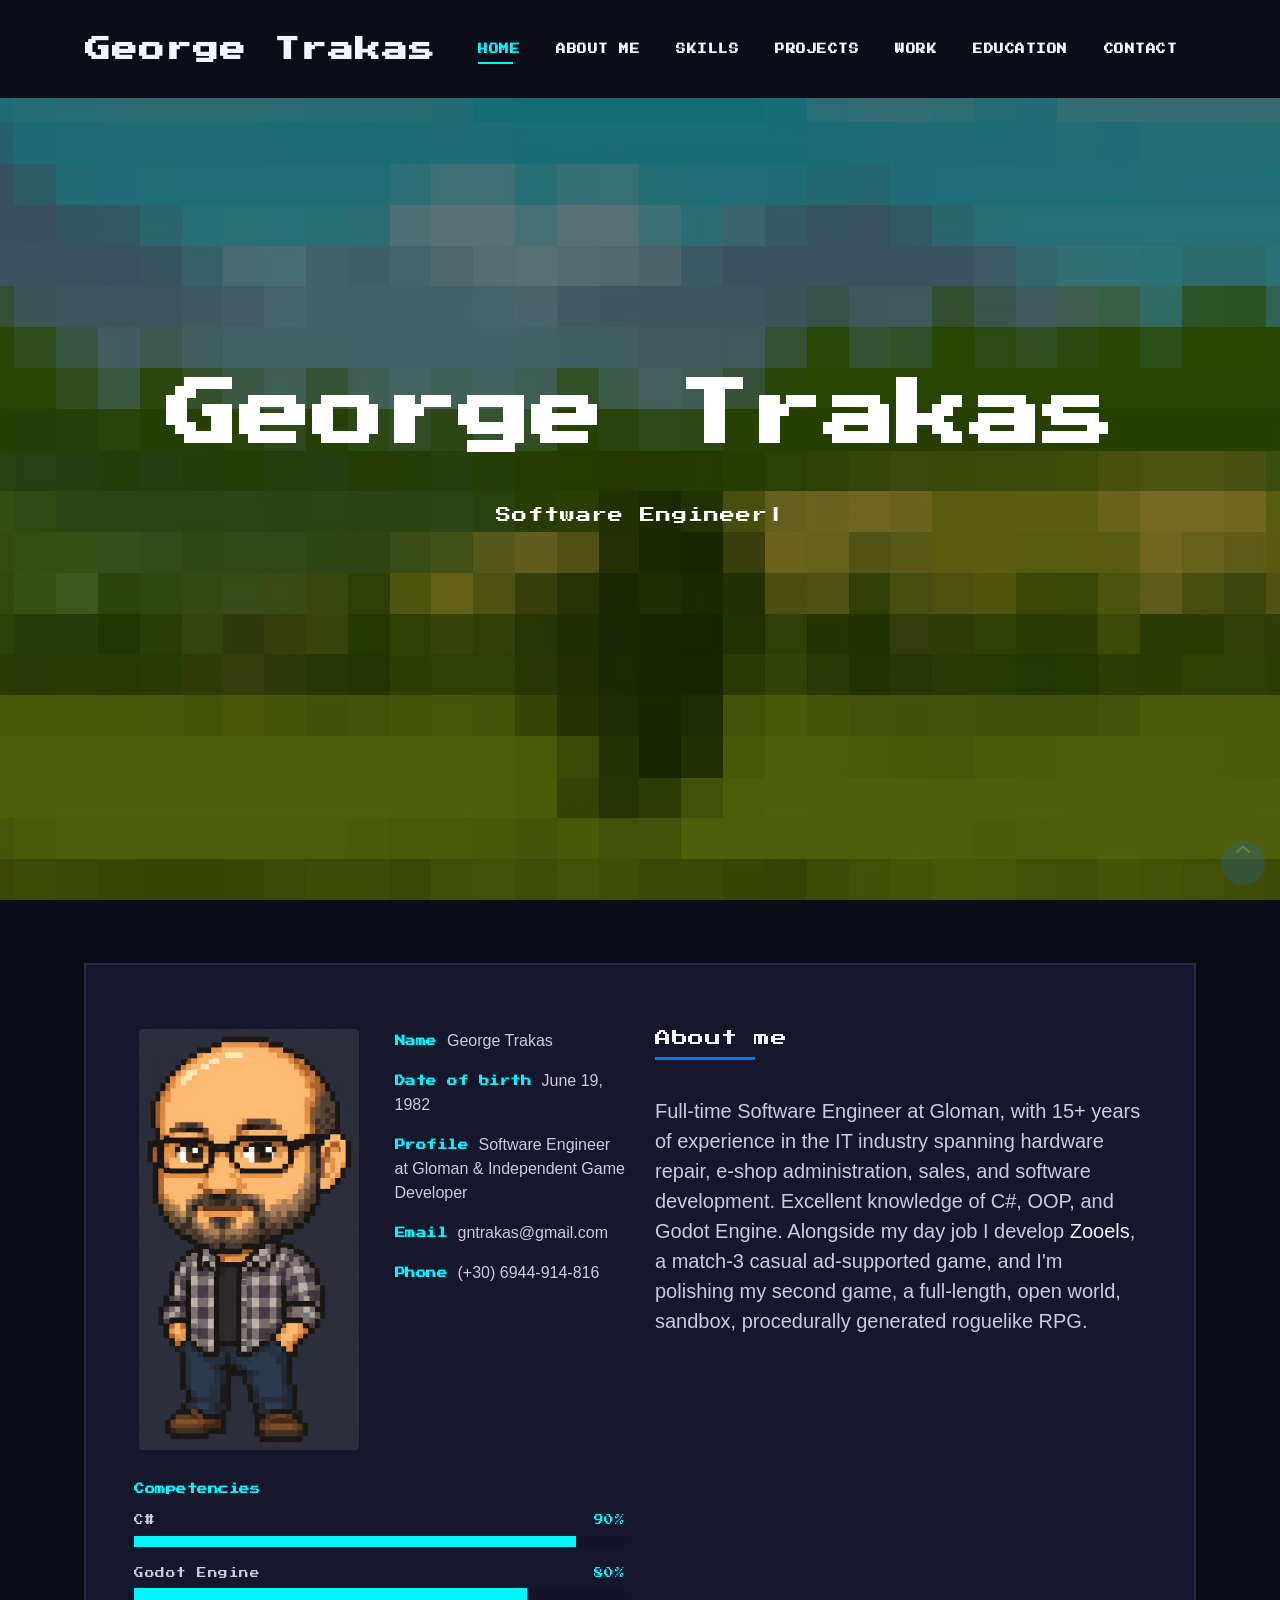
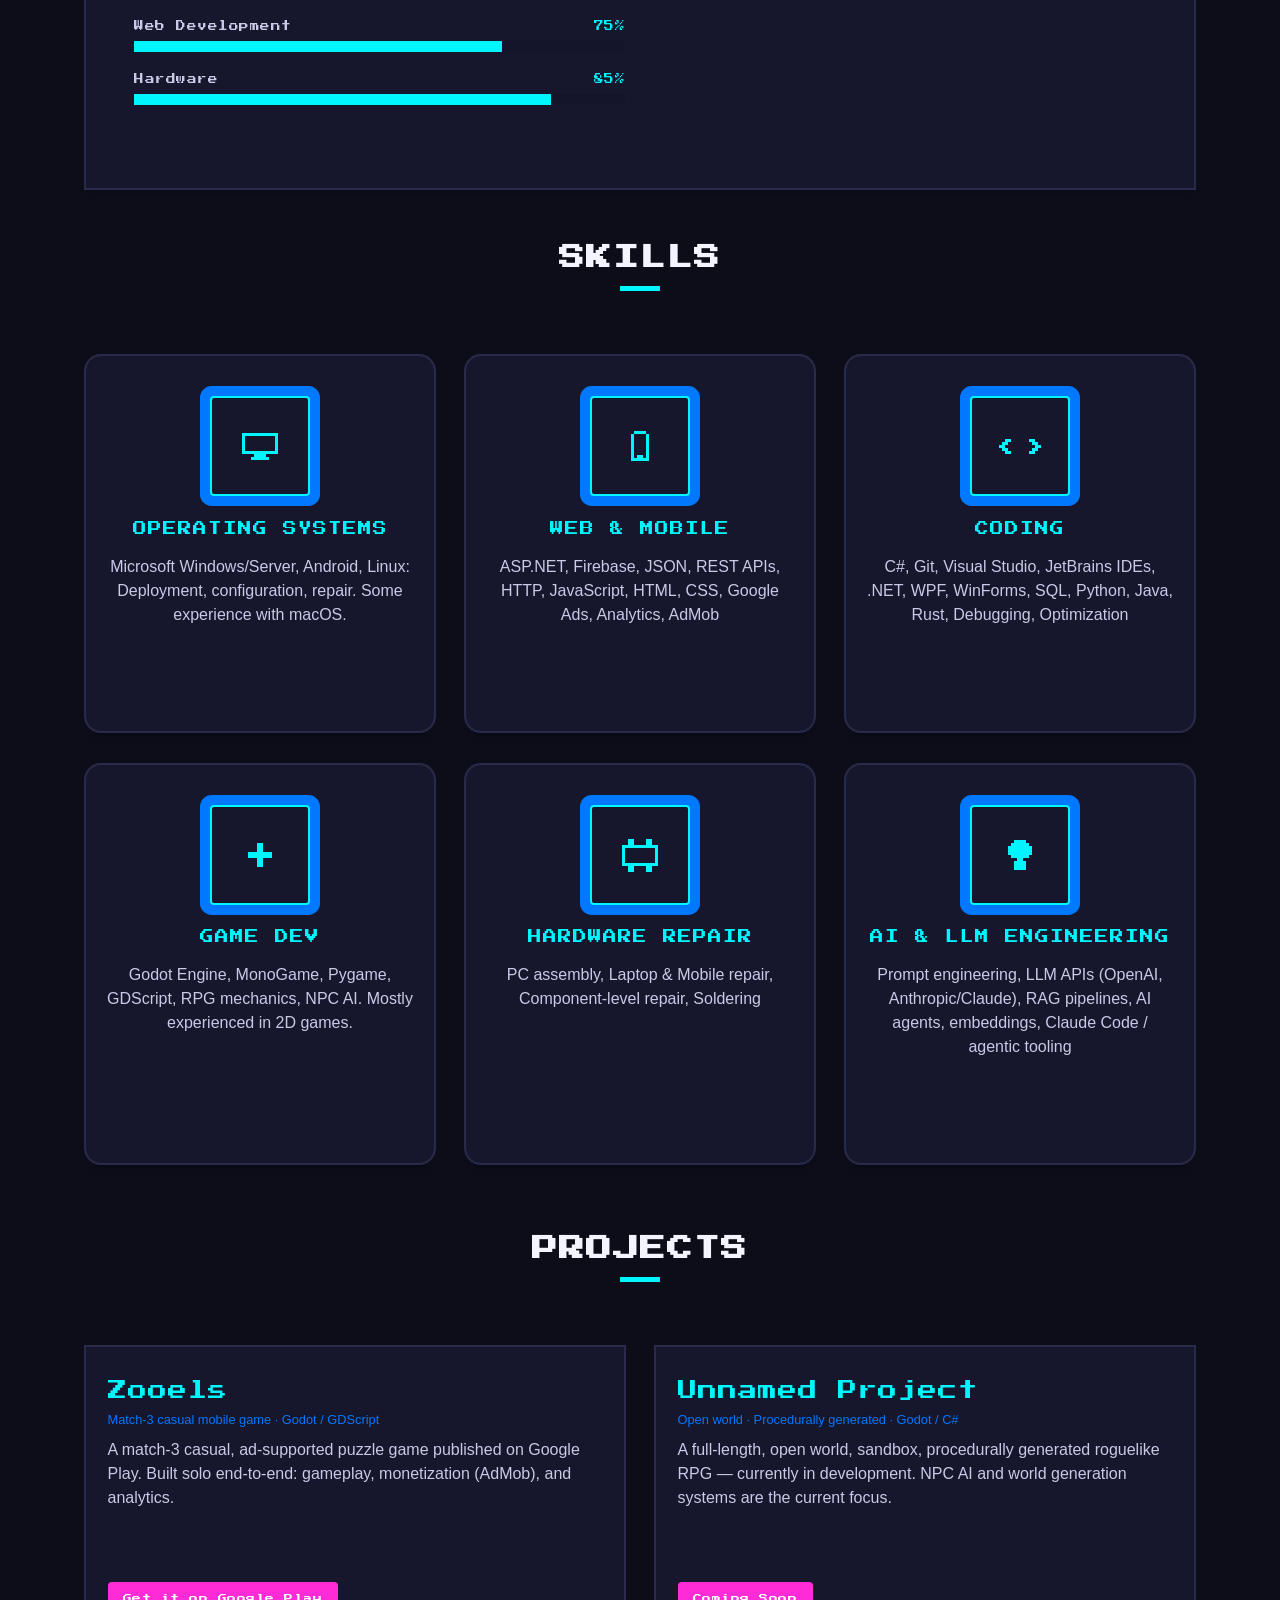
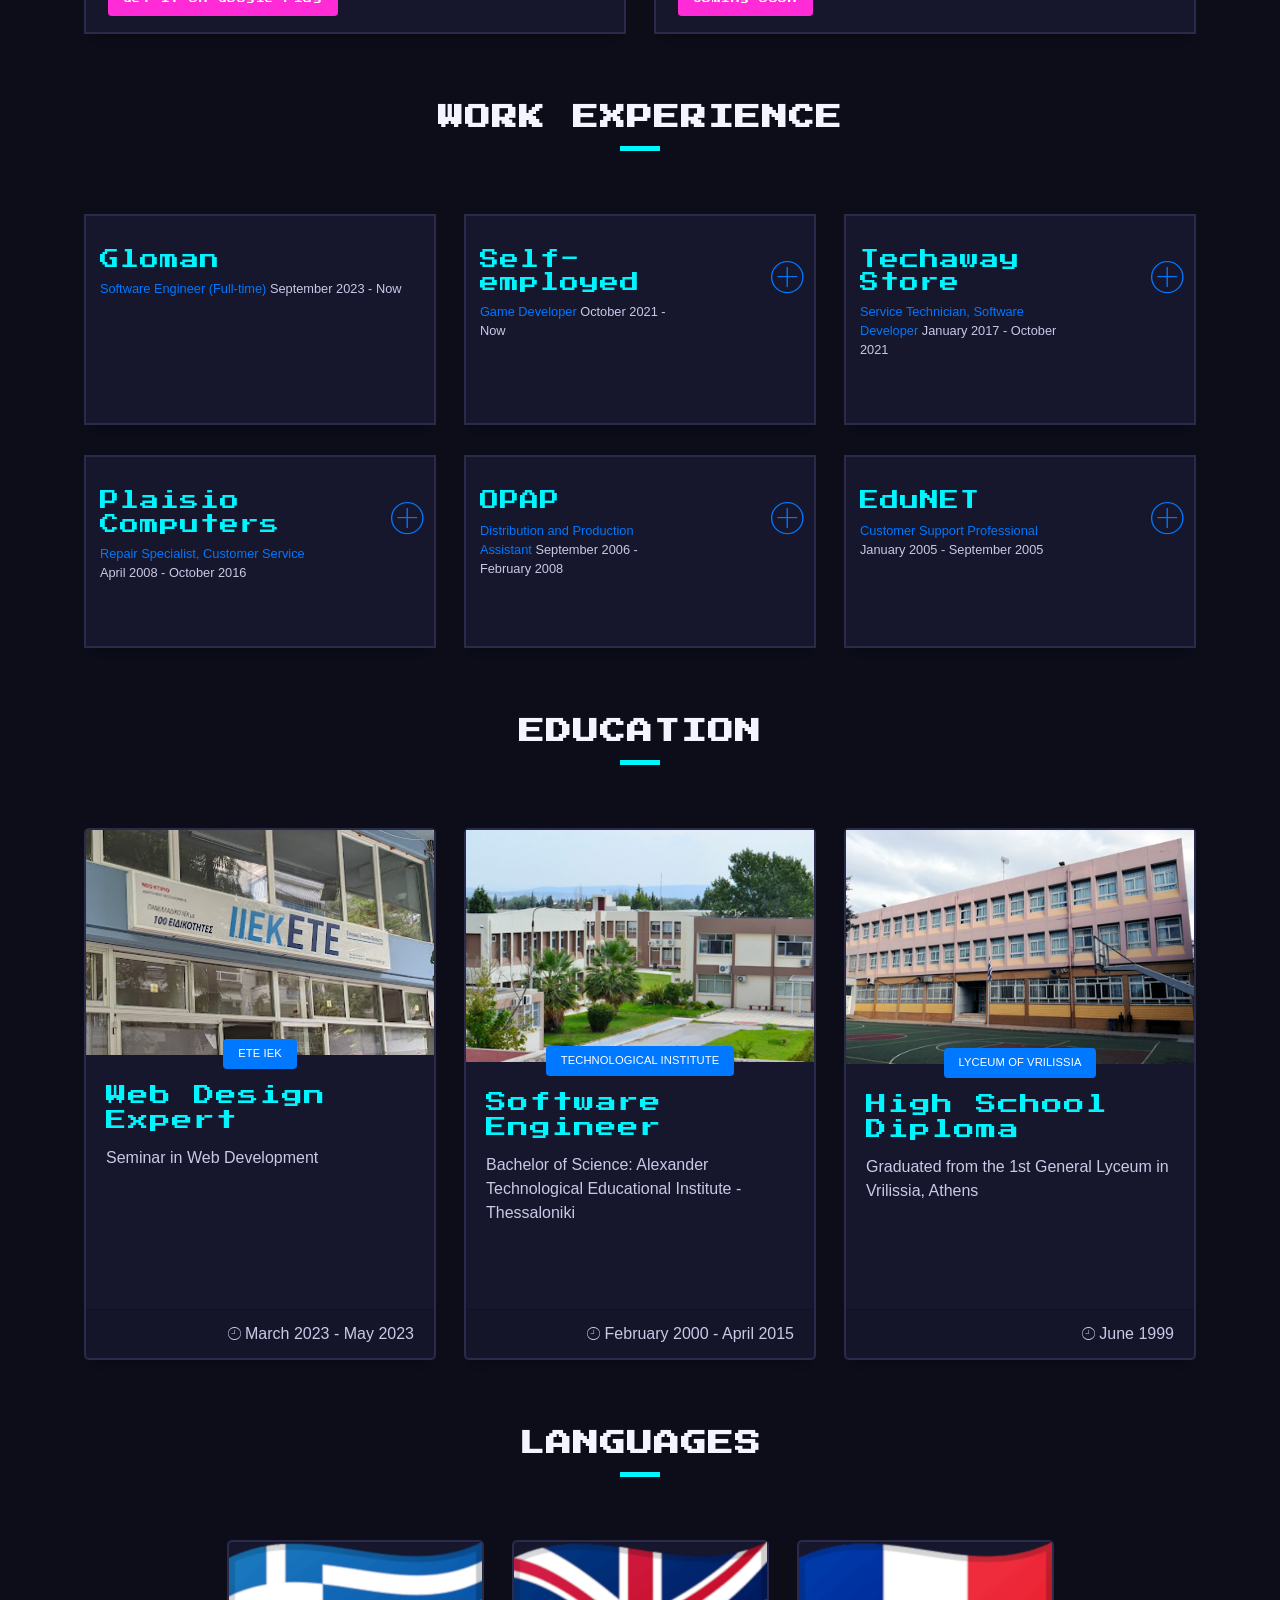
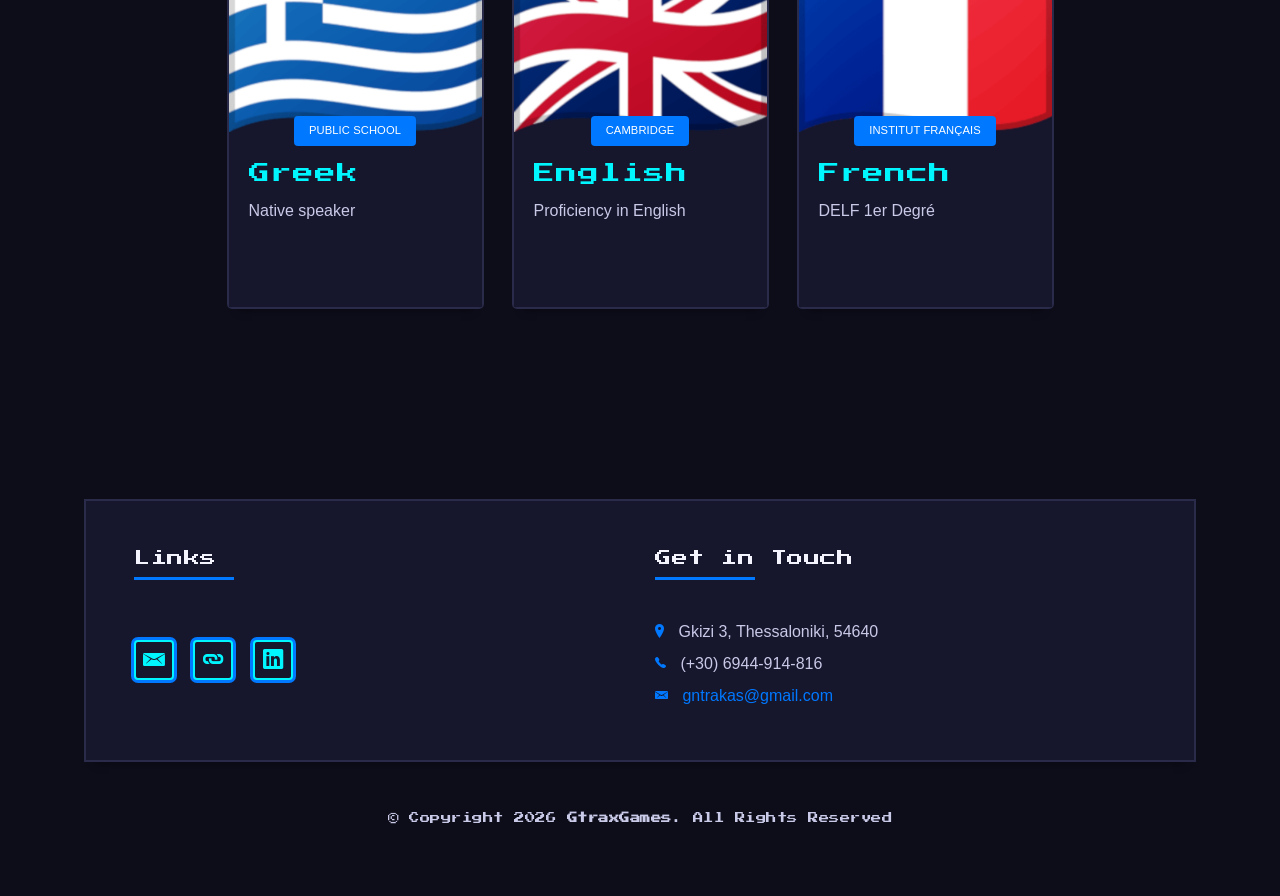
<file: index.html>
<!DOCTYPE html>
<html lang="en">
<head>
  <meta charset="utf-8">
  <title>George Trakas</title>
  <meta content="width=device-width, initial-scale=1.0" name="viewport">
  <meta content="" name="keywords">
  <meta content="George Trakas — Software Engineer at Gloman, independent game developer, and creator of Zooels and an upcoming Godot roguelike RPG." name="description">

  <!-- Open Graph -->
  <meta property="og:title" content="George Trakas">
  <meta property="og:description" content="George Trakas — Software Engineer at Gloman, independent game developer, and creator of Zooels and an upcoming Godot roguelike RPG.">
  <meta property="og:image" content="https://www.gtraxgames.com/img/pixel_g-crop.png">
  <meta property="og:url" content="https://www.gtraxgames.com/">
  <meta property="og:type" content="website">

  <!-- Favicons -->
  <link href="img/favicon.png" rel="icon">
  <link href="img/apple-touch-icon.png" rel="apple-touch-icon">

  <!-- Retro display font (headings only) -->
  <link rel="preconnect" href="https://fonts.googleapis.com">
  <link rel="preconnect" href="https://fonts.gstatic.com" crossorigin>
  <link href="https://fonts.googleapis.com/css2?family=Press+Start+2P&display=swap" rel="stylesheet">

  <!-- Bootstrap CSS File -->
  <link href="lib/bootstrap/css/bootstrap.min.css" rel="stylesheet">

  <!-- Libraries CSS Files -->
  <link href="lib/ionicons/css/ionicons.min.css" rel="stylesheet">
  <link href="lib/lightbox/css/lightbox.min.css" rel="stylesheet">

  <!-- Main Stylesheet File -->
  <link href="css/style.css?v=1" rel="stylesheet">
</head>

<!-- Google tag (gtag.js) -->
<script async src="https://www.googletagmanager.com/gtag/js?id=G-SH3DW4FT51"></script>
<script>
  window.dataLayer = window.dataLayer || [];
  function gtag(){dataLayer.push(arguments);}
  gtag('js', new Date());

  gtag('config', 'G-SH3DW4FT51');
</script>

<body id="page-top">

  <!--/ Nav Star /-->
  <nav class="navbar navbar-b navbar-trans navbar-expand-md fixed-top" id="mainNav">
    <div class="container">
      <a class="navbar-brand js-scroll" href="#page-top">George Trakas</a>
      <button class="navbar-toggler collapsed" type="button" data-toggle="collapse" data-target="#navbarDefault"
        aria-controls="navbarDefault" aria-expanded="false" aria-label="Toggle navigation">
        <span></span>
        <span></span>
        <span></span>
      </button>
      <div class="navbar-collapse collapse justify-content-end" id="navbarDefault">
        <ul class="navbar-nav">
          <li class="nav-item">
            <a class="nav-link js-scroll active" href="#home">Home</a>
          </li>
          <li class="nav-item">
            <a class="nav-link js-scroll" href="#about">About Me</a>
          </li>
          <li class="nav-item">
            <a class="nav-link js-scroll" href="#service">Skills</a>
          </li>
          <li class="nav-item">
            <a class="nav-link js-scroll" href="#projects">Projects</a>
          </li>
          <li class="nav-item">
            <a class="nav-link js-scroll" href="#work">Work</a>
          </li>
          <li class="nav-item">
            <a class="nav-link js-scroll" href="#blog">Education</a>
          </li>
          <li class="nav-item">
            <a class="nav-link js-scroll" href="#contact">Contact</a>
          </li>
        </ul>
      </div>
    </div>
  </nav>
  <!--/ Nav End /-->

  <!--/ Intro Skew Star /-->
  <div id="home" class="intro route bg-image pixel-bg" style="background-image: url(img/intro-bg-pixel.jpg)">
    <div class="overlay-itro"></div>
    <div class="intro-content display-table">
      <div class="table-cell">
        <div class="container">
          <!--<p class="display-6 color-d">Hello, world!</p>-->
          <h1 class="intro-title mb-4">George Trakas</h1>
          <p class="intro-subtitle"><span class="text-slider-items">Software Engineer,Game Designer,Web Developer,Repair Specialist</span><strong class="text-slider"></strong></p>
          <!-- <p class="pt-3"><a class="btn btn-primary btn js-scroll px-4" href="#about" role="button">Learn More</a></p> -->
        </div>
      </div>
    </div>
  </div>
  <!--/ Intro Skew End /-->

  <section id="about" class="about-mf sect-pt4 route">
    <div class="container">
      <div class="row">
        <div class="col-sm-12">
          <div class="box-shadow-full">
            <div class="row">
              <div class="col-md-6">
                <div class="row">
                  <div class="col-sm-6 col-md-6">
                    <div class="about-img">
                      <img src="img/pixel_g-crop.png" class="img-fluid rounded b-shadow-a" alt="George Trakas pixel avatar">
                    </div>
                  </div>
                  <div class="col-sm-6 col-md-6">
                    <div class="about-info">
                      <p><span class="title-s">Name </span> <span>George Trakas</span></p>
                      <p><span class="title-s">Date of birth </span> <span>June 19, 1982</span></p>
                      <p><span class="title-s">Profile </span> <span>Software Engineer at Gloman &amp; Independent Game Developer</span></p>
                      <p><span class="title-s">Email </span> <span class="js-email-text"></span></p>
                      <p><span class="title-s">Phone </span> <span>(+30) 6944-914-816</span></p>
                    </div>
                  </div>
                </div>
                <div class="skill-mf">
                  <p class="title-s">Competencies</p>
                  <div class="skill-row"><span>C#</span> <span class="skill-percent">90%</span></div>
                  <div class="progress">
                    <div class="progress-bar" role="progressbar" style="width: 90%;" aria-valuenow="90" aria-valuemin="0"
                      aria-valuemax="100"></div>
                  </div>
                  <div class="skill-row"><span>Godot Engine</span> <span class="skill-percent">80%</span></div>
                  <div class="progress">
                    <div class="progress-bar" role="progressbar" style="width: 80%" aria-valuenow="80" aria-valuemin="0"
                      aria-valuemax="100"></div>
                  </div>
                  <div class="skill-row"><span>Web Development</span> <span class="skill-percent">75%</span></div>
                  <div class="progress">
                    <div class="progress-bar" role="progressbar" style="width: 75%" aria-valuenow="75" aria-valuemin="0"
                      aria-valuemax="100"></div>
                  </div>
                  <div class="skill-row"><span>Hardware</span> <span class="skill-percent">85%</span></div>
                  <div class="progress">
                    <div class="progress-bar" role="progressbar" style="width: 85%" aria-valuenow="85" aria-valuemin="0"
                      aria-valuemax="100"></div>
                  </div>
                </div>
              </div>
              <div class="col-md-6">
                <div class="about-me pt-4 pt-md-0">
                  <div class="title-box-2">
                    <h5 class="title-left">
                      About me
                    </h5>
                  </div>
                  <p class="lead">
                    Full-time Software Engineer at <strong>Gloman</strong>, with 15+ years of experience in the IT industry spanning
                    hardware repair, e-shop administration, sales, and software development.
                    Excellent knowledge of C#, OOP, and Godot Engine. Alongside my day job I develop <a href="https://play.google.com/store/apps/details?id=org.gtrax.Zooels">Zooels</a>,
                    a match-3 casual ad-supported game, and I'm polishing my second game,
                    a full-length, open world, sandbox, procedurally generated roguelike RPG.
                  </p>
                </div>
              </div>
            </div>
          </div>
        </div>
      </div>
    </div>
  </section>

  <!--/ Section Services Star /-->
  <section id="service" class="services-mf route">
    <div class="container">
      <div class="row">
        <div class="col-sm-12">
          <div class="title-box text-center">
            <h3 class="title-a">
              Skills
            </h3>
            <div class="line-mf"></div>
          </div>
        </div>
      </div>
      <div class="row">
        <div class="col-md-4">
          <div class="service-box">
            <div class="service-ico">
              <span class="ico-circle"><img src="img/icons/monitor.png" class="pixel-icon" alt=""></span>
            </div>
            <div class="service-content">
              <h2 class="s-title">Operating Systems</h2>
              <p class="s-description text-center">
                Microsoft Windows/Server, Android, Linux: Deployment, configuration, repair. Some experience with macOS.
              </p>
            </div>
          </div>
        </div>
        <div class="col-md-4">
          <div class="service-box">
            <div class="service-ico">
              <span class="ico-circle"><img src="img/icons/phone.png" class="pixel-icon" alt=""></span>
            </div>
            <div class="service-content">
              <h2 class="s-title">Web & Mobile</h2>
              <p class="s-description text-center">
                ASP.NET, Firebase, JSON, REST APIs, HTTP, JavaScript, HTML, CSS, Google Ads, Analytics, AdMob
              </p>
            </div>
          </div>
        </div>
        <div class="col-md-4">
          <div class="service-box">
            <div class="service-ico">
              <span class="ico-circle"><img src="img/icons/code.png" class="pixel-icon" alt=""></span>
            </div>
            <div class="service-content">
              <h2 class="s-title">Coding</h2>
              <p class="s-description text-center">
                C#, Git, Visual Studio, JetBrains IDEs, .NET, WPF, WinForms, SQL, Python, Java, Rust, Debugging, Optimization
              </p>
            </div>
          </div>
        </div>
        <div class="col-md-4">
          <div class="service-box">
            <div class="service-ico">
              <span class="ico-circle"><img src="img/icons/gamedev.png" class="pixel-icon" alt=""></span>
            </div>
            <div class="service-content">
              <h2 class="s-title">Game Dev</h2>
              <p class="s-description text-center">
                Godot Engine, MonoGame, Pygame, GDScript, RPG mechanics, NPC AI. Mostly experienced in 2D games.
              </p>
            </div>
          </div>
        </div>
        <div class="col-md-4">
          <div class="service-box">
            <div class="service-ico">
              <span class="ico-circle"><img src="img/icons/hardware.png" class="pixel-icon" alt=""></span>
            </div>
            <div class="service-content">
              <h2 class="s-title">Hardware Repair</h2>
              <p class="s-description text-center">
                PC assembly, Laptop & Mobile repair, Component-level repair, Soldering
              </p>
            </div>
          </div>
        </div>
        <div class="col-md-4">
          <div class="service-box">
            <div class="service-ico">
              <span class="ico-circle"><img src="img/icons/ai.png" class="pixel-icon" alt=""></span>
            </div>
            <div class="service-content">
              <h2 class="s-title">AI &amp; LLM Engineering</h2>
              <p class="s-description text-center">
                Prompt engineering, LLM APIs (OpenAI, Anthropic/Claude), RAG pipelines, AI agents, embeddings, Claude Code / agentic tooling
              </p>
            </div>
          </div>
        </div>
      </div>
    </div>
  </section>
  <!--/ Section Services End /-->

  <!--/ Section Projects Star /-->
  <section id="projects" class="portfolio-mf sect-pt4 route">
    <div class="container">
      <div class="row">
        <div class="col-sm-12">
          <div class="title-box text-center">
            <h3 class="title-a">
              Projects
            </h3>
            <div class="line-mf"></div>
          </div>
        </div>
      </div>
      <div class="row">
        <div class="col-md-6">
          <div class="work-box">
            <div class="work-content">
              <div class="row">
                <div class="col-sm-12">
                  <h2 class="w-title">Zooels</h2>
                  <div class="w-more">
                    <span class="w-ctegory">Match-3 casual mobile game &middot; Godot / GDScript</span>
                  </div>
                  <p class="s-description pt-2">
                    A match-3 casual, ad-supported puzzle game published on Google Play. Built solo end-to-end:
                    gameplay, monetization (AdMob), and analytics.
                  </p>
                  <p class="pt-2">
                    <a class="btn btn-primary btn-sm" href="https://play.google.com/store/apps/details?id=org.gtrax.Zooels" target="_blank" rel="noopener">Get it on Google Play</a>
                  </p>
                </div>
              </div>
            </div>
          </div>
        </div>

        <div class="col-md-6">
          <div class="work-box">
            <div class="work-content">
              <div class="row">
                <div class="col-sm-12">
                  <h2 class="w-title">Unnamed Project</h2>
                  <div class="w-more">
                    <span class="w-ctegory">Open world &middot; Procedurally generated &middot; Godot / C#</span>
                  </div>
                  <p class="s-description pt-2">
                    A full-length, open world, sandbox, procedurally generated roguelike RPG &mdash; currently in development.
                    NPC AI and world generation systems are the current focus.
                  </p>
                  <p class="pt-2">
                    <span class="btn btn-sm btn-coming-soon">Coming Soon</span>
                  </p>
                </div>
              </div>
            </div>
          </div>
        </div>
      </div>
    </div>
  </section>
  <!--/ Section Projects End /-->

  <!--/ Section Portfolio Star /-->
  <section id="work" class="portfolio-mf sect-pt4 route">
    <div class="container">
      <div class="row">
        <div class="col-sm-12">
          <div class="title-box text-center">
            <h3 class="title-a">
              Work Experience
            </h3>
            <div class="line-mf"></div>
          </div>
        </div>
      </div>
      <div class="row">

        <div class="col-md-4">
          <div class="work-box">
            <!-- TODO(George): expand with specific achievements/projects once you have them written up -->
            <div class="work-content">
              <div class="row">
                <div class="col-sm-12">
                  <h2 class="w-title">Gloman</h2>
                  <div class="w-more">
                    <span class="w-ctegory">Software Engineer (Full-time)</span> <span class="w-date">September 2023 - Now</span>
                  </div>
                </div>
              </div>
            </div>
          </div>
        </div>

        <div class="col-md-4">
          <div class="work-box">
            <a href="img/gameDev.png" data-lightbox="gallery-zooels">
              <div class="work-content">
                <div class="row">
                  <div class="col-sm-8">
                    <h2 class="w-title">Self-employed</h2>
                    <div class="w-more">
                      <span class="w-ctegory">Game Developer</span> <span class="w-date">October 2021 - Now</span>
                    </div>
                  </div>
                  <div class="col-sm-4">
                    <div class="w-like">
                      <span class="ion-ios-plus-outline"></span>
                    </div>
                  </div>
                </div>
              </div>
            </a>
          </div>
        </div>

        <div class="col-md-4">
          <div class="work-box">
            <a href="img/techaway.png" data-lightbox="gallery-ta">
              <div class="work-content">
                <div class="row">
                  <div class="col-sm-8">
                    <h2 class="w-title">Techaway Store</h2>
                    <div class="w-more">
                      <span class="w-ctegory">Service Technician, Software Developer</span> <span class="w-date">January 2017 - October 2021</span>
                    </div>
                  </div>
                  <div class="col-sm-4">
                    <div class="w-like">
                      <span class="ion-ios-plus-outline"></span>
                    </div>
                  </div>
                </div>
              </div>
            </a>
          </div>
        </div>

        <div class="col-md-4">
          <div class="work-box">
            <a href="img/pls.png" data-lightbox="gallery-ta">
              <div class="work-content">
                <div class="row">
                  <div class="col-sm-8">
                    <h2 class="w-title">Plaisio Computers</h2>
                    <div class="w-more">
                      <span class="w-ctegory">Repair Specialist, Customer Service</span> <span class="w-date">April 2008 - October 2016</span>
                    </div>
                  </div>
                  <div class="col-sm-4">
                    <div class="w-like">
                      <span class="ion-ios-plus-outline"></span>
                    </div>
                  </div>
                </div>
              </div>
            </a>
          </div>
        </div>

        <div class="col-md-4">
          <div class="work-box">
            <a href="img/opap.png" data-lightbox="gallery-ta">
              <div class="work-content">
                <div class="row">
                  <div class="col-sm-8">
                    <h2 class="w-title">OPAP</h2>
                    <div class="w-more">
                      <span class="w-ctegory">Distribution and Production Assistant</span> <span class="w-date">September 2006 - February 2008</span>
                    </div>
                  </div>
                  <div class="col-sm-4">
                    <div class="w-like">
                      <span class="ion-ios-plus-outline"></span>
                    </div>
                  </div>
                </div>
              </div>
            </a>
          </div>
        </div>

        <div class="col-md-4">
          <div class="work-box">
            <a href="img/eduNet.png" data-lightbox="gallery-ta">
              <div class="work-content">
                <div class="row">
                  <div class="col-sm-8">
                    <h2 class="w-title">EduNET</h2>
                    <div class="w-more">
                      <span class="w-ctegory">Customer Support Professional</span> <span class="w-date">January 2005 - September 2005</span>
                    </div>
                  </div>
                  <div class="col-sm-4">
                    <div class="w-like">
                      <span class="ion-ios-plus-outline"></span>
                    </div>
                  </div>
                </div>
              </div>
            </a>
          </div>
        </div>
        
      </div>
    </div>
  </section>
  <!--/ Section Portfolio End /-->

  <!--/ Section Blog Star /-->
  <section id="blog" class="blog-mf sect-pt4 route">
    <div class="container">
      
      <div class="row">
        <div class="col-sm-12">
          <div class="title-box text-center">
            <h3 class="title-a">
              Education
            </h3>
            <div class="line-mf"></div>
          </div>
        </div>
      </div>
      <div class="row">
        <div class="col-md-4">
          <div class="card card-blog">
            <div class="card-img">
              <a href="https://eteiek.gr/"><img src="img/ete.png" alt="" class="img-fluid"></a>
            </div>
            <div class="card-body">
              <div class="card-category-box">
                <div class="card-category">
                  <h6 class="category">ETE IEK</h6>
                </div>
              </div>
              <h3 class="card-title"><a>Web Design Expert</a></h3>
              <p class="card-description">
                Seminar in Web Development
              </p>
            </div>
            <div class="card-footer">
              <div class="post-date">
                <span class="ion-ios-clock-outline"></span> March 2023 - May 2023
              </div>
            </div>
          </div>
        </div>

        <div class="col-md-4">
          <div class="card card-blog">
            <div class="card-img">
              <a href="https://www.it.teithe.gr/"><img src="img/tei.png" alt="" class="img-fluid"></a>
            </div>
            <div class="card-body">
              <div class="card-category-box">
                <div class="card-category">
                  <h6 class="category">Technological Institute</h6>
                </div>
              </div>
              <h3 class="card-title"><a>Software Engineer</a></h3>
              <p class="card-description">
                Bachelor of Science: Alexander Technological Educational Institute - Thessaloniki
              </p>
            </div>
            <div class="card-footer">
              <div class="post-date">
                <span class="ion-ios-clock-outline"></span> February 2000 - April 2015
              </div>
            </div>
          </div>
        </div>

        <div class="col-md-4">
          <div class="card card-blog">
            <div class="card-img">
              <a href="http://1lyk-vriliss.att.sch.gr/"><img src="img/lykeio.png" alt="" class="img-fluid"></a>
            </div>
            <div class="card-body">
              <div class="card-category-box">
                <div class="card-category">
                  <h6 class="category">Lyceum of Vrilissia</h6>
                </div>
              </div>
              <h3 class="card-title"><a>High School Diploma</a></h3>
              <p class="card-description">
                Graduated from the 1st General Lyceum in Vrilissia, Athens
              </p>
            </div>
            <div class="card-footer">
              <div class="post-date">
                <span class="ion-ios-clock-outline"></span> June 1999
              </div>
            </div>
          </div>
        </div>
      </div>

    </div>
  </section>
  <!--/ Section Blog End /-->
  <section id="blog" class="blog-mf sect-pt4 route">
    <div class="container">
      <div class="row">
        <div class="col-sm-12">
          <div class="title-box text-center">
            <h3 class="title-a">
              Languages
            </h3>
            <div class="line-mf"></div>
          </div>
        </div>
      </div>
      <div class="row justify-content-center">

        <div class="col-md-3">
          <div class="card card-blog">
            <div class="card-img">
              <a><img src="img/gr.png" alt="" class="img-fluid"></a>
            </div>
            <div class="card-body">
              <div class="card-category-box">
                <div class="card-category">
                  <h6 class="category">Public School</h6>
                </div>
              </div>
              <h3 class="card-title"><a>Greek</a></h3>
              <p class="card-description">
                Native speaker
              </p>
            </div>
          </div>
        </div>

        <div class="col-md-3">
          <div class="card card-blog">
            <div class="card-img">
              <a><img src="img/gb.png" alt="" class="img-fluid"></a>
            </div>
            <div class="card-body">
              <div class="card-category-box">
                <div class="card-category">
                  <h6 class="category">Cambridge</h6>
                </div>
              </div>
              <h3 class="card-title"><a>English</a></h3>
              <p class="card-description">
                Proficiency in English
              </p>
            </div>
          </div>
        </div>

        <div class="col-md-3">
          <div class="card card-blog">
            <div class="card-img">
              <a><img src="img/fr.png" alt="" class="img-fluid"></a>
            </div>
            <div class="card-body">
              <div class="card-category-box">
                <div class="card-category">
                  <h6 class="category">Institut Français</h6>
                </div>
              </div>
              <h3 class="card-title"><a>French</a></h3>
              <p class="card-description">
                DELF 1er Degré
              </p>
            </div>
          </div>
        </div>

      </div>
    </div>
  </section>

  <!--/ Section Contact-Footer Star /-->
  <section class="paralax-mf footer-paralax bg-image pixel-bg sect-mt4 route" style="background-image: url(img/intro-bg-pixel.jpg)">
    <div class="overlay-mf"></div>
    <div class="container">
      <div class="row">
        <div class="col-sm-12">
          <div class="contact-mf">
            <div id="contact" class="box-shadow-full">
              <div class="row">
                <div class="col-md-6">
                  <div class="title-box-2">
                    <h5 class="title-left">
                      Links
                    </h5>
                  </div>
                  <div class="socials">
                    <ul>
                      <li><a href="#" class="js-email-link"><span class="ico-circle"><i class="ion-email"></i></span></a></li>
                      <li><a href="https://linktr.ee/gtrax"><span class="ico-circle"><i class="ion-link"></i></span></a></li>
                      <li><a href="https://www.linkedin.com/in/george-trakas/"><span class="ico-circle"><i class="ion-social-linkedin"></i></span></a></li>
                    </ul>
                  </div>
                </div>
                <div class="col-md-6">
                  <div class="title-box-2 pt-4 pt-md-0">
                    <h5 class="title-left">
                      Get in Touch
                    </h5>
                  </div>
                  <div class="more-info">
                    <ul class="list-ico">
                      <li><span class="ion-ios-location"></span> Gkizi 3, Thessaloniki, 54640</li>
                      <li><span class="ion-ios-telephone"></span> (+30) 6944-914-816</li>
                      <li><span class="ion-email"></span> <span class="js-email-text"></span></li>
                    </ul>
                  </div>
                </div>
              </div>
            </div>
          </div>
        </div>
      </div>
    </div>
    <footer>
      <div class="container">
        <div class="row">
          <div class="col-sm-12">
            <div class="copyright-box">
              <p class="copyright">&copy; Copyright <span id="copyright-year"></span> <strong>GtraxGames</strong>. All Rights Reserved</p>
            </div>
          </div>
        </div>
      </div>
    </footer>
  </section>
  <!--/ Section Contact-footer End /-->

  <a href="#" class="back-to-top"><i class="ion-chevron-up"></i></a>
  <div id="preloader"></div>

  <!-- JavaScript Libraries -->
  <script src="lib/jquery/jquery.min.js"></script>
  <script src="lib/jquery/jquery-migrate.min.js"></script>
  <script src="lib/popper/popper.min.js"></script>
  <script src="lib/bootstrap/js/bootstrap.min.js"></script>
  <script src="lib/easing/easing.min.js"></script>
  <script src="lib/counterup/jquery.waypoints.min.js"></script>
  <script src="lib/counterup/jquery.counterup.js"></script>
  <script src="lib/lightbox/js/lightbox.min.js"></script>
  <script src="lib/typed/typed.min.js"></script>
  <script src="js/main.js?v=1"></script>

</body>
</html>
</file>
<file: css/style.css>
/*======================================
//--//-->   STYLES GENERALES
======================================*/

body {
  background-color: #f5f5f5;
  color: var(--text);
}

h1,
h2,
h3,
h4,
h5,
h6 {
  color: #1e1e1e;
}

a {
  color: #1e1e1e;
  transition: all 0.5s ease-in-out;
}

a:hover {
  color: #0078ff;
  text-decoration: none;
  transition: all 0.5s ease-in-out;
}

.p-r {
  position: relative;
}

.color-a {
  color: #0078ff;
}

.color-d {
  color: #f5f5f5;
}

.color-text-a {
  color: var(--text);
}

.box-shadow,
.paralax-mf,
.service-box,
.work-box,
.card-blog {
  box-shadow: 0 13px 8px -10px rgba(0, 0, 0, 0.1);
}

.box-shadow-a,
.button:hover {
  box-shadow: 0 0 0 4px #cde1f8;
}

.display-5 {
  font-size: 2.5rem;
  font-weight: 300;
  line-height: 1.1;
}

.display-6 {
  font-size: 2rem;
  font-weight: 300;
  line-height: 1.1;
}

.avatar {
  width: 32px;
  height: 32px;
  margin-right: 4px;
  overflow: hidden;
}

.bg-image {
  background-repeat: no-repeat;
  background-attachment: fixed;
  background-size: cover;
  background-position: center center;
}

.overlay-mf {
  background-color: #0078ff;
}

.overlay-mf {
  position: absolute;
  top: 0;
  left: 0px;
  padding: 0;
  height: 100%;
  width: 100%;
  opacity: .7;
}

.paralax-mf {
  position: relative;
  padding: 8rem 0;
}

.display-table {
  width: 100%;
  height: 100%;
  display: table;
}

.table-cell {
  display: table-cell;
  vertical-align: middle;
}

/*--/ Sections /--*/

.sect-4 {
  padding: 4rem 0;
}

.sect-pt4 {
  padding-top: 4rem;
}

.sect-mt4 {
  margin-top: 4rem;
}

/*--/ Title s /--*/

.title-s {
  font-weight: 600;
  color: #1e1e1e;
  font-size: 1.1rem;
}

/*--/ Title A /--*/

.title-box {
  margin-bottom: 4rem;
}

.title-a {
  font-size: 3rem;
  font-weight: bold;
  text-transform: uppercase;
}

.subtitle-a {
  color: var(--text);
}

.line-mf {
  width: 40px;
  height: 5px;
  background-color: #0078ff;
  margin: 0 auto;
}

/*--/ Title Left /--*/

.title-box-2 {
  margin-bottom: 3rem;
}

.title-left {
  font-size: 2rem;
  position: relative;
}

.title-left:before {
  content: '';
  position: absolute;
  height: 3px;
  background-color: #0078ff;
  width: 100px;
  bottom: -12px;
}

/*------/ Box /------*/

.box-pl2 {
  padding-left: 2rem;
}

.box-shadow-full {
  padding: 3rem 1.25rem;
  position: relative;
  background-color: #fff;
  margin-bottom: 3rem;
  z-index: 2;
  box-shadow: 0 1px 1px 0 rgba(0, 0, 0, 0.06), 0 2px 5px 0 rgba(0, 0, 0, 0.2);
}

/*------/ Socials /------*/

.socials {
  padding: 1.5rem 0;
}

.socials ul li {
  display: inline-block;
}

.socials .ico-circle {
  height: 40px;
  width: 40px;
  font-size: 1.7rem;
  border-radius: 50%;
  line-height: 1.4;
  margin: 0 15px 0 0;
  box-shadow: 0 0 0 3px #0078ff;
  transition: all 500ms ease;
}

.socials .ico-circle:hover {
  background-color: #0078ff;
  color: #fff;
  box-shadow: 0 0 0 3px #cde1f8;
  transition: all 500ms ease;
}

/*------/ Ul resect /------*/

.ul-resect,
.socials ul,
.list-ico {
  list-style: none;
  padding-left: 0;
  margin-bottom: 0;
}

.list-ico {
  line-height: 2;
}

.list-ico span {
  color: #0078ff;
  margin-right: 10px;
}

/*------/ Ico Circle /------*/

.ico-circle {
  height: 100px;
  width: 100px;
  font-size: 2rem;
  border-radius: 50%;
  line-height: 1.55;
  margin: 0 auto;
  text-align: center;
  box-shadow: 0 0 0 10px #0078ff;
  display: block;
}

/*------/ Owl Carousel /------*/











/*--/ Scrolltop s /--*/

.scrolltop-mf {
  position: relative;
  display: none;
}

.scrolltop-mf span {
  z-index: 999;
  position: fixed;
  width: 42px;
  height: 42px;
  background-color: #0078ff;
  opacity: .7;
  font-size: 1.6rem;
  line-height: 1.5;
  text-align: center;
  color: #fff;
  top: auto;
  left: auto;
  right: 30px;
  bottom: 50px;
  cursor: pointer;
  border-radius: 50%;
}

/* Back to top button */

.back-to-top {
  position: fixed;
  display: none;
  background: #0078ff;
  color: #fff;
  width: 44px;
  height: 44px;
  text-align: center;
  line-height: 1;
  font-size: 16px;
  border-radius: 50%;
  right: 15px;
  bottom: 15px;
  transition: background 0.5s;
  z-index: 11;
}

.back-to-top i {
  padding-top: 12px;
  color: #fff;
}

/* Prelaoder */

#preloader {
  position: fixed;
  top: 0;
  left: 0;
  right: 0;
  bottom: 0;
  z-index: 9999;
  overflow: hidden;
  background: #fff;
}

#preloader:before {
  content: "";
  position: fixed;
  top: calc(50% - 30px);
  left: calc(50% - 30px);
  border: 6px solid #f2f2f2;
  border-top: 6px solid #0078ff;
  border-radius: 50%;
  width: 60px;
  height: 60px;
  -webkit-animation: animate-preloader 1s linear infinite;
  animation: animate-preloader 1s linear infinite;
}

@-webkit-keyframes animate-preloader {
  0% {
    -webkit-transform: rotate(0deg);
    transform: rotate(0deg);
  }

  100% {
    -webkit-transform: rotate(360deg);
    transform: rotate(360deg);
  }
}

@keyframes animate-preloader {
  0% {
    -webkit-transform: rotate(0deg);
    transform: rotate(0deg);
  }

  100% {
    -webkit-transform: rotate(360deg);
    transform: rotate(360deg);
  }
}

/*======================================
//--//-->   NAVBAR
======================================*/

.navbar-b {
  transition: all .5s ease-in-out;
  background-color: transparent;
  padding-top: 1.563rem;
  padding-bottom: 1.563rem;
}

.navbar-b.navbar-reduce {
  box-shadow: 0px 6px 9px 0px rgba(0, 0, 0, 0.06);
}

.navbar-b.navbar-trans .nav-item,
.navbar-b.navbar-reduce .nav-item {
  position: relative;
  padding-right: 10px;
  padding-left: 0;
}

.navbar-b.navbar-trans .nav-link,
.navbar-b.navbar-reduce .nav-link {
  color: #fff;
  text-transform: uppercase;
  font-weight: 600;
}

.navbar-b.navbar-trans .nav-link:before,
.navbar-b.navbar-reduce .nav-link:before {
  content: '';
  position: absolute;
  margin-left: 0px;
  width: 0%;
  bottom: 0;
  left: 0;
  height: 2px;
  transition: all 500ms ease;
}

.navbar-b.navbar-trans .nav-link:hover,
.navbar-b.navbar-reduce .nav-link:hover {
  color: #1B1B1B;
}

.navbar-b.navbar-trans .nav-link:hover:before,
.navbar-b.navbar-reduce .nav-link:hover:before {
  width: 35px;
}

.navbar-b.navbar-trans .show > .nav-link:before,
.navbar-b.navbar-trans .active > .nav-link:before,
.navbar-b.navbar-trans .nav-link.show:before,
.navbar-b.navbar-trans .nav-link.active:before,
.navbar-b.navbar-reduce .show > .nav-link:before,
.navbar-b.navbar-reduce .active > .nav-link:before,
.navbar-b.navbar-reduce .nav-link.show:before,
.navbar-b.navbar-reduce .nav-link.active:before {
  width: 35px;
}

.navbar-b.navbar-trans .nav-link:before {
  background-color: #fff;
}

.navbar-b.navbar-trans .nav-link:hover {
  color: #fff;
}

.navbar-b.navbar-trans .show > .nav-link,
.navbar-b.navbar-trans .active > .nav-link,
.navbar-b.navbar-trans .nav-link.show,
.navbar-b.navbar-trans .nav-link.active {
  color: #fff;
}

.navbar-b.navbar-reduce {
  transition: all .5s ease-in-out;
  background-color: #fff;
  padding-top: 15px;
  padding-bottom: 15px;
}

.navbar-b.navbar-reduce .nav-link {
  color: #0078ff;
}

.navbar-b.navbar-reduce .nav-link:before {
  background-color: #0078ff;
}

.navbar-b.navbar-reduce .nav-link:hover {
  color: #0078ff;
}

.navbar-b.navbar-reduce .show > .nav-link,
.navbar-b.navbar-reduce .active > .nav-link,
.navbar-b.navbar-reduce .nav-link.show,
.navbar-b.navbar-reduce .nav-link.active {
  color: #0078ff;
}

.navbar-b.navbar-reduce .navbar-brand {
  color: #0078ff;
}

.navbar-b.navbar-reduce .navbar-toggler span {
  background-color: #1B1B1B;
}

.navbar-b .navbar-brand {
  color: #fff;
  font-size: 1.6rem;
  font-weight: 600;
}

.navbar-b .navbar-nav .dropdown-item.show .dropdown-menu,
.navbar-b .dropdown.show .dropdown-menu,
.navbar-b .dropdown-btn.show .dropdown-menu {
  -webkit-transform: translate3d(0px, 0px, 0px);
  transform: translate3d(0px, 0px, 0px);
  visibility: visible !important;
}

.navbar-b .dropdown-menu {
  margin: 1.12rem 0 0;
  border-radius: 0;
}

.navbar-b .dropdown-menu .dropdown-item {
  padding: .7rem 1.7rem;
  transition: all 500ms ease;
}

.navbar-b .dropdown-menu .dropdown-item:hover {
  background-color: #0078ff;
  color: #fff;
  transition: all 500ms ease;
}

.navbar-b .dropdown-menu .dropdown-item.active {
  background-color: #0078ff;
}

/*--/ Hamburger Navbar /--*/

.navbar-toggler {
  position: relative;
}

.navbar-toggler:focus,
.navbar-toggler:active {
  outline: 0;
}

.navbar-toggler span {
  display: block;
  background-color: #fff;
  height: 3px;
  width: 25px;
  margin-top: 4px;
  margin-bottom: 4px;
  -webkit-transform: rotate(0deg);
  transform: rotate(0deg);
  left: 0;
  opacity: 1;
}

.navbar-toggler span:nth-child(1),
.navbar-toggler span:nth-child(3) {
  transition: -webkit-transform .35s ease-in-out;
  transition: transform .35s ease-in-out;
  transition: transform .35s ease-in-out, -webkit-transform .35s ease-in-out;
}

.navbar-toggler:not(.collapsed) span:nth-child(1) {
  position: absolute;
  left: 12px;
  top: 10px;
  -webkit-transform: rotate(135deg);
  transform: rotate(135deg);
  opacity: 0.9;
}

.navbar-toggler:not(.collapsed) span:nth-child(2) {
  height: 12px;
  visibility: hidden;
  background-color: transparent;
}

.navbar-toggler:not(.collapsed) span:nth-child(3) {
  position: absolute;
  left: 12px;
  top: 10px;
  -webkit-transform: rotate(-135deg);
  transform: rotate(-135deg);
  opacity: 0.9;
}

/*======================================
//--//-->   INTRO
======================================*/

.intro {
  height: 100vh;
  position: relative;
  color: #fff;
}

.intro .intro-content {
  text-align: center;
  position: absolute;
}

.intro .overlay-itro {
  background-color: rgba(0, 0, 0, 0.6);
  position: absolute;
  top: 0;
  left: 0px;
  padding: 0;
  height: 100%;
  width: 100%;
  opacity: .9;
}

.intro .intro-title {
  color: #fff;
  font-weight: 600;
  font-size: 3rem;
}

.intro .intro-subtitle {
  font-size: 1.5rem;
  font-weight: 300;
}

.intro .text-slider-items {
  display: none;
}















/*======================================
//--//-->   ABOUT
======================================*/

.about-mf .box-shadow-full {
  padding-top: 4rem;
  padding-bottom: 4rem;
}

.about-mf .about-img {
  margin-bottom: 2rem;
  text-align: center;
}

.about-mf .about-img img {
  margin-left: 0;
  max-width: 220px;
  width: 100%;
}

.skill-mf span {
  color: var(--text);
}

.skill-mf .progress {
  background-color: #cde1f8;
  margin: .5rem 0 1.2rem 0;
  border-radius: 0;
  height: .7rem;
}

.skill-mf .progress .progress-bar {
  height: .7rem;
  background-color: #0078ff;
}

/*======================================
//--//-->   SERVICES
======================================*/

.service-box {
  background-color: #fff;
  padding: 2.5rem 1.3rem;
  border-radius: 1rem;
  margin-bottom: 3rem;
}

.service-box:hover .ico-circle {
  transition: all 500ms ease;
  color: #fff;
  background-color: #0078ff;
  box-shadow: 0 0 0 10px #cde1f8;
}

.service-box .service-ico {
  margin-bottom: 1rem;
  color: #1e1e1e;
}

.service-box .ico-circle {
  transition: all 500ms ease;
  font-size: 4rem;
}

.service-box .s-title {
  font-size: 1.4rem;
  text-transform: uppercase;
  text-align: center;
  padding: .4rem 0;
}

.service-box .s-description {
  color: var(--text);
}

/*======================================
//--//-->   COUNTER
======================================*/

.counter-box {
  color: #fff;
  text-align: center;
}

.counter-ico {
  margin-bottom: 1rem;
}

.counter-ico .ico-circle {
  height: 60px;
  width: 60px;
  line-height: 1.8;
  box-shadow: 0 0 0 10px #cde1f8;
}

.counter-num .counter {
  font-size: 2rem;
  margin-bottom: 0;
}

/*======================================
//--//-->   PORTFOLIO
======================================*/

.work-box {
  margin-bottom: 3rem;
  -webkit-backface-visibility: hidden;
  backface-visibility: hidden;
  background-color: #fff;
}

.work-img {
  display: block;
  overflow: hidden;
}

.work-img img {
  transition: all 1s;
}

.work-content {
  padding: 2rem 3% 1rem 4%;
}

.work-content .w-more {
  color: var(--text);
  font-size: .8rem;
}

.work-content .w-more .w-ctegory {
  color: #0078ff;
}

.work-content .w-like {
  font-size: 2.5rem;
  color: #0078ff;
  float: right;
}

.work-content .w-like a {
  color: #0078ff;
}

.work-content .w-like .num-like {
  font-size: .7rem;
}

.w-title {
  font-size: 1.2rem;
}

/*======================================
//--//-->   TESTIMONIALS
======================================*/













/*======================================
//--//-->   BLOG
======================================*/

.card-blog .card-body {
  position: relative;
}

.card-blog .card-category-box {
  position: absolute;
  text-align: center;
  top: -16px;
  left: 15px;
  right: 15px;
  line-height: 25px;
  overflow: hidden;
}

.card-blog .card-category {
  display: inline-block;
  color: #fff;
  padding: 0 15px 5px;
  overflow: hidden;
  background-color: #0078ff;
  border-radius: 4px;
}

.card-blog .card-category .category {
  color: #fff;
  display: inline-block;
  text-transform: uppercase;
  font-size: .7rem;
  letter-spacing: .1px;
  margin-bottom: 0;
}

.card-blog .card-title {
  font-size: 1.3rem;
  margin-top: .6rem;
}

.card-blog .card-description {
  color: var(--text);
}

.card-blog .post-author {
  display: inline-block;
}

.card-blog .post-date {
  color: var(--text);
  display: inline-block;
  float: right;
}

/*======================================
//--//-->   BLOG-SINGLE
======================================*/

















/*------/ Comments /------*/

















/*------/ Sidebar /------*/







.sidebar-search input {
  background-color: #fff;
  border-radius: 0;
  transition: all 0.5s ease-in-out;
}

.sidebar-search .btn-search {
  background-color: #0078ff;
  border-color: #0078ff;
  border-radius: 0;
  padding-left: 20px;
  padding-right: 20px;
}





/*======================================
//--//-->   CONTACT
======================================*/

.footer-paralax {
  padding: 4rem 0 0 0;
}

.contact-mf {
  margin-top: 4rem;
}

/*======================================
//--//-->   FOOTER
======================================*/

footer {
  text-align: center;
  color: #fff;
  padding-bottom: 4rem;
}

footer .copyright {
  margin-bottom: .3rem;
}

footer .credits {
  margin-bottom: 0;
}

footer .credits a {
  color: #fff;
}

/*======================================
//--//-->   CONtaCT FORM
======================================*/

#sendmessage {
  color: #0078ff;
  border: 1px solid #0078ff;
  display: none;
  text-align: center;
  padding: 15px;
  font-weight: 600;
  margin-bottom: 15px;
}

#errormessage {
  color: red;
  display: none;
  border: 1px solid red;
  text-align: center;
  padding: 15px;
  font-weight: 600;
  margin-bottom: 15px;
}

#sendmessage.show,
#errormessage.show,
.show {
  display: block;
}

.validation {
  color: red;
  display: none;
  margin: 0 0 20px;
  font-weight: 400;
  font-size: 13px;
}

/*======================================
//--//-->   BUTTON
======================================*/

.button {
  display: inline-block;
  padding: .3rem .6rem;
  text-align: center;
  vertical-align: middle;
  -webkit-user-select: none;
  -moz-user-select: none;
  -ms-user-select: none;
  user-select: none;
  font-size: 1rem;
  border-radius: .3rem;
  border: 1px solid transparent;
  transition: all 500ms ease;
  cursor: pointer;
}

.button:focus {
  outline: 0;
}

.button:hover {
  background-color: #0062d3;
  color: #fff;
  transition: all 500ms ease;
}

.button-a {
  background-color: #0078ff;
  color: #fff;
  border-color: #cde1f8;
}

.button-big {
  padding: .9rem 2.3rem;
  font-size: 1.2rem;
}

.button-rouded {
  border-radius: 5rem;
}

.btn-lg {
  padding: .5rem 1rem;
  font-size: 1.25rem;
  line-height: 1.5;
  border-radius: .3rem;
}

@media (min-width: 577px) {
  .counter-box {
    margin-bottom: 1.8rem;
  }
}

@media (min-width: 767px) {
  .about-mf .box-pl2 {
    margin-top: 3rem;
    padding-left: 0rem;
  }

  .card-blog {
    margin-bottom: 3rem;
  }

  .contact-mf .box-pl2 {
    margin-top: 3rem;
    padding-left: 0rem;
  }
}

@media (min-width: 768px) {
  .box-shadow-full {
    padding: 3rem;
  }

  .navbar-b.navbar-trans .nav-item,
  .navbar-b.navbar-reduce .nav-item {
    padding-left: 10px;
  }

  .navbar-b.navbar-trans .nav-link:before,
  .navbar-b.navbar-reduce .nav-link:before {
    margin-left: 18px;
  }

  .intro .intro-title {
    font-size: 4.5rem;
  }

  .intro .intro-subtitle {
    font-size: 2.5rem;
  }

  

  

  

  

  
}





@media (max-width: 768px) {
  .back-to-top {
    bottom: 15px;
  }
}

/*======================================
//--//-->   RETRO ARCADE THEME
======================================*/

:root {
  --bg: #0d0d1a;
  --bg-alt: #14142b;
  --text: #c9c9e8;
  --heading: #f4f4ff;
  --accent: #00f6ff;
  --accent-2: #ff2bd6;
  --accent-3: #f9e94e;
  --card-bg: #16162c;
  --card-border: #2a2a4a;
  --accent-soft: rgba(0, 246, 255, 0.15);
  --pixel-font: 'Press Start 2P', cursive;
}

body {
  background-color: var(--bg);
  color: var(--text);
  transition: background-color 0.3s ease, color 0.3s ease;
}

h1, h2, h3, h4, h5, h6 {
  color: var(--heading);
}

a {
  color: var(--heading);
}

a:hover {
  color: var(--accent);
}

.color-a,
.title-s,
.s-title,
.w-title,
.card-title a {
  color: var(--accent) !important;
}

.title-a,
.intro-title,
.navbar-brand,
.card-title,
.w-title,
.title-left,
.title-s,
.intro-subtitle,
.text-slider-items,
.text-slider,
.skill-mf span,
.s-title {
  font-family: var(--pixel-font);
  letter-spacing: 1px;
}

.s-title {
  font-size: 0.85rem !important;
  line-height: 1.6;
}

.service-box {
  height: 100%;
  display: flex;
  flex-direction: column;
}

.service-box .service-content {
  display: flex;
  flex-direction: column;
  flex: 1;
}

.work-box {
  height: 100%;
  display: flex;
  flex-direction: column;
}

.work-box > a {
  display: flex;
  flex-direction: column;
  flex: 1;
  text-decoration: none;
}

.work-box > .work-content,
.work-box > a > .work-content {
  flex: 1;
}

.card-blog {
  height: 100%;
  display: flex;
  flex-direction: column;
}

.card-blog .card-body {
  flex: 1;
  display: flex;
  flex-direction: column;
}

.card-blog .card-footer {
  margin-top: auto;
}

.portfolio-mf .row,
.blog-mf .row {
  row-gap: 2rem;
}

.title-a {
  font-size: 1.6rem;
  line-height: 1.6;
}

.intro-title {
  font-size: 2.2rem;
  line-height: 1.7;
}

.intro-subtitle {
  font-size: 0.95rem !important;
  line-height: 1.8;
}

.title-left {
  font-size: 1rem;
  letter-spacing: 0.5px;
}

.title-s {
  font-size: 0.65rem;
  letter-spacing: 0.5px;
}

.skill-mf span {
  font-size: 0.6rem;
  letter-spacing: 0.5px;
}

.skill-row {
  display: flex;
  justify-content: space-between;
  align-items: center;
  margin-top: 0.9rem;
}

.skill-percent {
  color: var(--accent) !important;
}

.line-mf {
  background-color: var(--accent) !important;
}

.overlay-itro,
.overlay-mf {
  background-color: var(--bg);
}

.service-box,
.work-box,
.card-blog,
.box-shadow-full {
  background-color: var(--card-bg);
  border: 1px solid var(--card-border);
  box-shadow: 0 0 0 1px var(--card-border), 0 13px 8px -10px rgba(0, 0, 0, 0.35);
}

.ico-circle {
  background-color: var(--card-bg);
  color: var(--accent);
  border: 2px solid var(--accent);
  border-radius: 4px !important;
  display: flex !important;
  align-items: center;
  justify-content: center;
}

.service-box:hover .ico-circle {
  transform: scale(1.08);
  box-shadow: 0 0 14px var(--accent);
}

.counter-ico .ico-circle {
  background-color: var(--accent);
  color: var(--bg);
}

.pixel-icon {
  width: 48px;
  height: 48px;
  display: block;
  margin: auto;
  image-rendering: pixelated;
  image-rendering: -moz-crisp-edges;
  image-rendering: crisp-edges;
}

.services-mf .row {
  row-gap: 2rem;
}

.skill-mf .progress {
  background-color: var(--bg-alt);
}

.skill-mf .progress .progress-bar {
  background-color: var(--accent) !important;
}

.btn-primary,
.btn-primary:hover,
.btn-primary:focus {
  background-color: var(--accent-2) !important;
  border-color: var(--accent-2) !important;
  color: #fff !important;
}

.btn-primary,
.btn-coming-soon {
  font-family: var(--pixel-font);
  font-size: 0.55rem !important;
  letter-spacing: 0.5px;
  padding: 0.6rem 0.9rem !important;
}

.btn-coming-soon {
  display: inline-block;
  background-color: var(--accent-2);
  border: 1px solid var(--accent-2);
  color: #fff;
  border-radius: 0.2rem;
  cursor: default;
}

#projects .work-content .row {
  height: 100%;
  display: flex;
  flex-direction: column;
}

#projects .work-content .row > div {
  display: flex;
  flex-direction: column;
  flex: 1;
}

#projects .work-content .row > div > p.pt-2:last-child {
  margin-top: auto;
  margin-bottom: 0;
}

.navbar-b,
.navbar-b.navbar-reduce {
  background-color: var(--bg) !important;
}

.navbar-b .nav-link,
.navbar-b.navbar-trans .nav-link,
.navbar-b.navbar-reduce .nav-link {
  color: var(--heading) !important;
  font-family: var(--pixel-font);
  font-size: 0.6rem;
  letter-spacing: 0.5px;
}

.navbar-b .nav-link:hover,
.navbar-b.navbar-trans .nav-link:hover,
.navbar-b.navbar-reduce .nav-link:hover,
.navbar-b.navbar-trans .active > .nav-link,
.navbar-b.navbar-reduce .active > .nav-link,
.navbar-b.navbar-trans .nav-link.active,
.navbar-b.navbar-reduce .nav-link.active {
  color: var(--accent) !important;
}

.navbar-b .nav-link:before,
.navbar-b.navbar-trans .nav-link:before,
.navbar-b.navbar-reduce .nav-link:before {
  background-color: var(--accent) !important;
}

.navbar-b .navbar-brand,
.navbar-b.navbar-reduce .navbar-brand {
  color: var(--heading) !important;
}

.navbar-b.navbar-reduce .navbar-toggler span {
  background-color: var(--heading);
}

.card-blog,
.card-blog .card-body {
  background-color: var(--card-bg);
}

.card-category {
  color: var(--accent-3);
}

footer .copyright {
  font-family: var(--pixel-font);
  font-size: 0.65rem;
  letter-spacing: 0.5px;
  line-height: 1.8;
}

footer .copyright,
footer .credits,
footer .credits a {
  color: var(--text);
}

.badge-secondary {
  background-color: var(--accent-2);
  color: #fff;
  font-family: var(--pixel-font);
  font-size: 0.55rem;
  vertical-align: middle;
}

.pixel-bg {
  image-rendering: pixelated;
  image-rendering: -moz-crisp-edges;
  image-rendering: crisp-edges;
}
</file>
